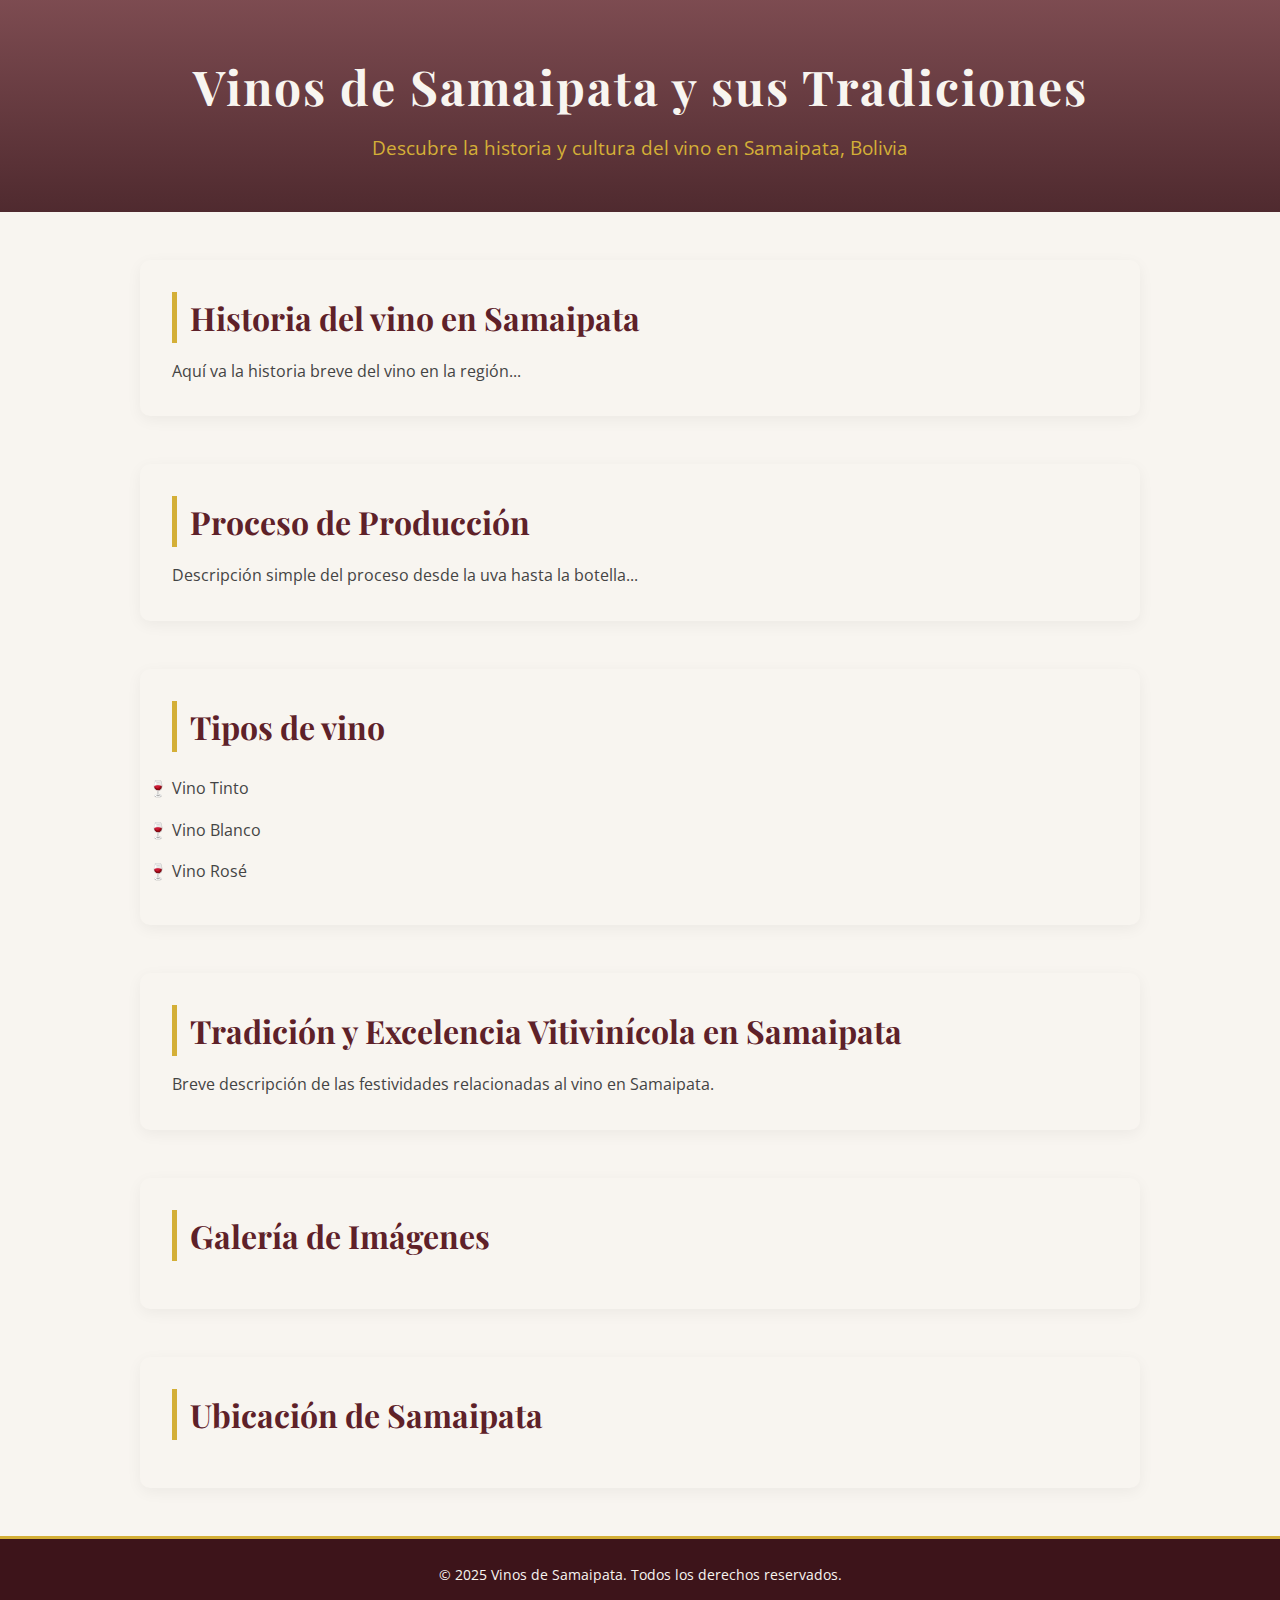
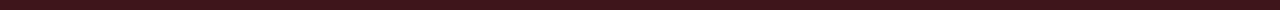
<file: Proyectos del colegio/index.html>
<!DOCTYPE html>
<html lang="es">
<head>
  <meta charset="UTF-8" />
  <meta name="viewport" content="width=device-width, initial-scale=1" />
  <title>Vinos de Samaipata y sus Tradiciones</title>
  <link rel="stylesheet" href="../vinos_samaipata/Css/style.css">
</head>
<body>

  <header>
    <h1>Vinos de Samaipata y sus Tradiciones</h1>
    <p>Descubre la historia y cultura del vino en Samaipata, Bolivia</p>
  </header>

  <section id="historia" onclick="window.location.href='../vinos_samaipata/html/historia.html';" >
    <h2>Historia del vino en Samaipata</h2>
    <p>Aquí va la historia breve del vino en la región...</p>
  </section>

  <section id="proceso" onclick="window.location.href='../vinos_samaipata/html/proceso.html';">
    <h2>Proceso de Producción</h2>
    <p>Descripción simple del proceso desde la uva hasta la botella...</p>
  </section>

  <section id="tipos" onclick="window.location.href='../vinos_samaipata/html/tipos_vino.html';">
    <h2>Tipos de vino</h2>
    <ul>
      <li>Vino Tinto</li>
      <li>Vino Blanco</li>
      <li>Vino Rosé</li>
    </ul>
  </section>

  <section id="tradiciones" onclick="window.location.href='../vinos_samaipata/html/tradiciones.html';">
    <h2>Tradición y Excelencia Vitivinícola en Samaipata</h2>
    <p>Breve descripción de las festividades relacionadas al vino en Samaipata.</p>
  </section>

  <section id="galeria" onclick="window.location.href='../vinos_samaipata/html/galeria.html';">
    <h2>Galería de Imágenes</h2>
    <div>
      <!-- Aquí pondremos imágenes -->
    </div>
  </section>

  <section id="mapa" onclick="window.location.href='../vinos_samaipata/html/mapa.html';">
    <h2>Ubicación de Samaipata</h2>
    <!-- Aquí un iframe o imagen con mapa -->
  </section>

  <footer>
    <p>&copy; 2025 Vinos de Samaipata. Todos los derechos reservados.</p>
</footer>

</body>
</html>
</file>
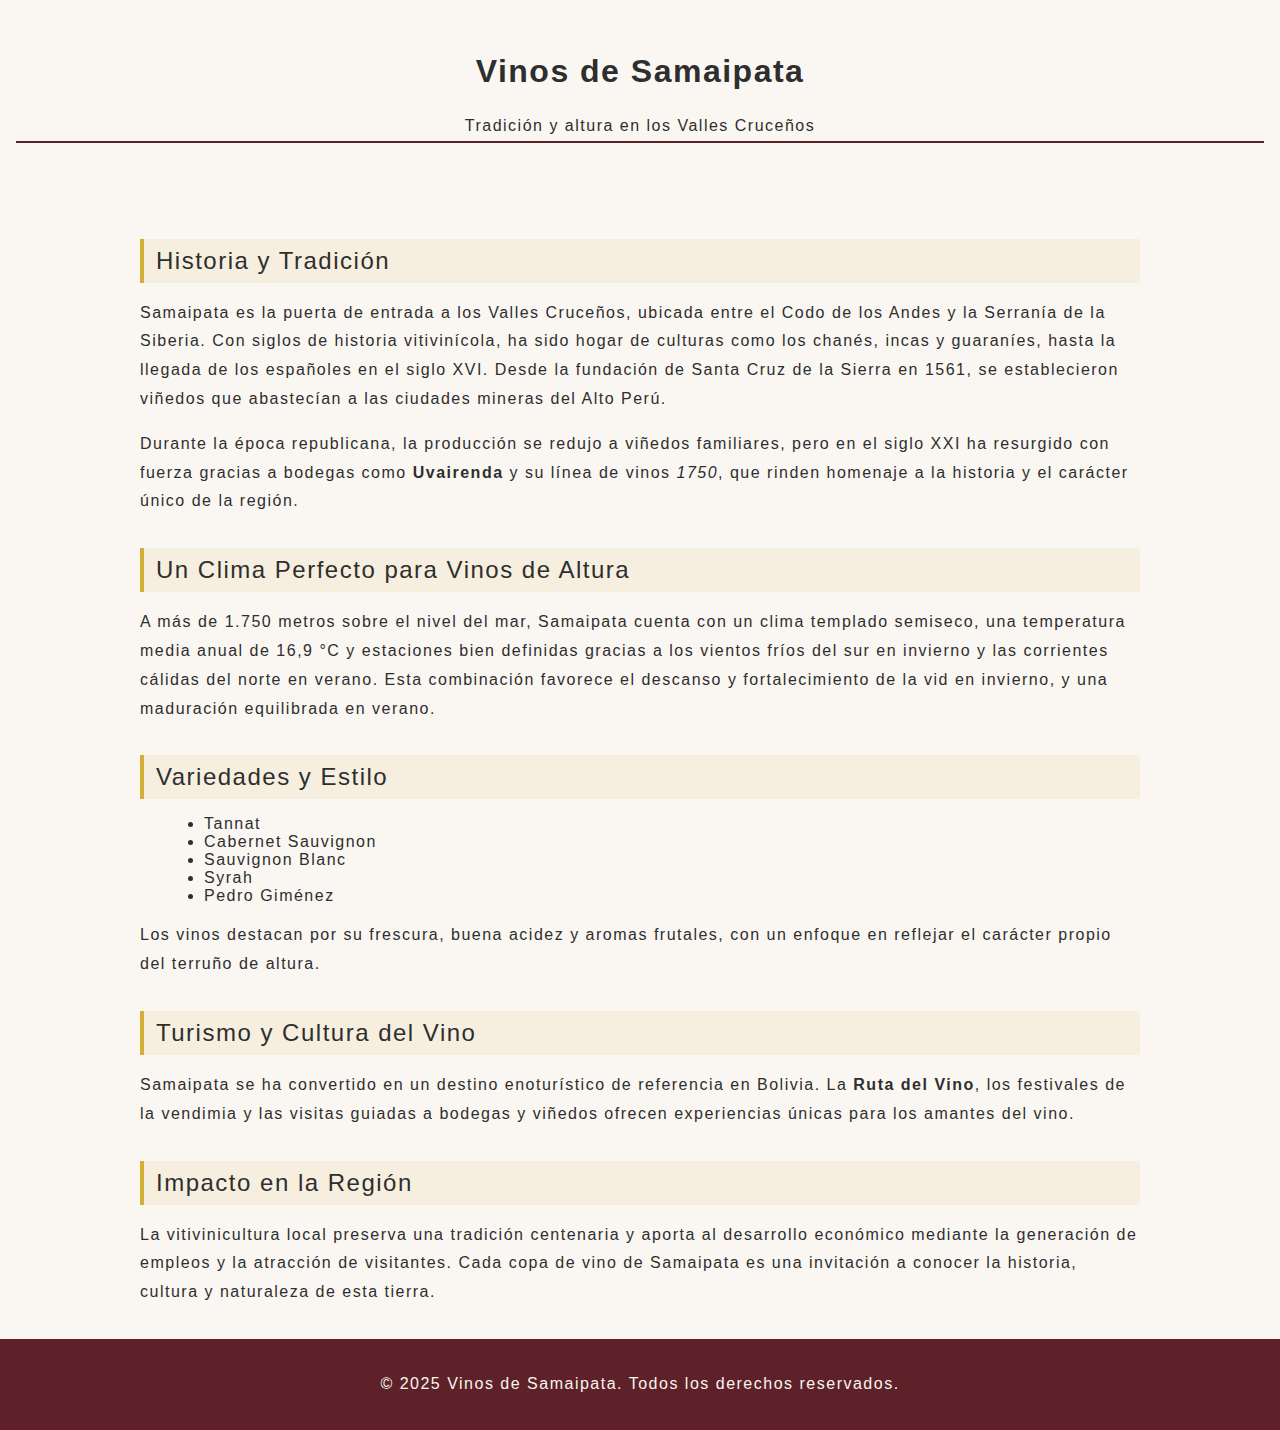
<file: Proyectos_del_colegio/vinos_samaipata/historia.html>
<!DOCTYPE html>
<html lang="en">
<head>
    <meta charset="UTF-8">
    <meta http-equiv="X-UA-Compatible" content="IE=edge">
    <meta name="viewport" content="width=device-width, initial-scale=1.0">
    <title>Historia</title>
    <link rel="stylesheet" href="historia.css">
</head>
<body>
    <header>
        <h1 id="lines_1">Vinos de Samaipata</h1>
        <p id="linea">Tradición y altura en los Valles Cruceños</p>
    </header>

    <main>

        <section id="introduccion">
            <h2>Historia y Tradición</h2>
            <p>
                Samaipata es la puerta de entrada a los Valles Cruceños, ubicada entre el Codo de los Andes y la Serranía de la Siberia.
                Con siglos de historia vitivinícola, ha sido hogar de culturas como los chanés, incas y guaraníes, hasta la llegada de los españoles en el siglo XVI.
                Desde la fundación de Santa Cruz de la Sierra en 1561, se establecieron viñedos que abastecían a las ciudades mineras del Alto Perú.
            </p>
            <p>
                Durante la época republicana, la producción se redujo a viñedos familiares, pero en el siglo XXI ha resurgido con fuerza gracias a bodegas como
                <strong>Uvairenda</strong> y su línea de vinos <em>1750</em>, que rinden homenaje a la historia y el carácter único de la región.
            </p>
        </section>

        <section id="clima">
            <h2>Un Clima Perfecto para Vinos de Altura</h2>
            <p>
                A más de 1.750 metros sobre el nivel del mar, Samaipata cuenta con un clima templado semiseco, una temperatura media anual de 16,9 °C
                y estaciones bien definidas gracias a los vientos fríos del sur en invierno y las corrientes cálidas del norte en verano.
                Esta combinación favorece el descanso y fortalecimiento de la vid en invierno, y una maduración equilibrada en verano.
            </p>
        </section>

        <section id="variedades">
            <h2>Variedades y Estilo</h2>
            <ul>
                <li>Tannat</li>
                <li>Cabernet Sauvignon</li>
                <li>Sauvignon Blanc</li>
                <li>Syrah</li>
                <li>Pedro Giménez</li>
            </ul>
            <p>
                Los vinos destacan por su frescura, buena acidez y aromas frutales, con un enfoque en reflejar el carácter propio del terruño de altura.
            </p>
        </section>

        <section id="turismo">
            <h2>Turismo y Cultura del Vino</h2>
            <p>
                Samaipata se ha convertido en un destino enoturístico de referencia en Bolivia.
                La <strong>Ruta del Vino</strong>, los festivales de la vendimia y las visitas guiadas a bodegas y viñedos ofrecen experiencias únicas para los amantes del vino.
            </p>
        </section>

        <section id="impacto">
            <h2>Impacto en la Región</h2>
            <p>
                La vitivinicultura local preserva una tradición centenaria y aporta al desarrollo económico mediante la generación de empleos y la atracción de visitantes.
                Cada copa de vino de Samaipata es una invitación a conocer la historia, cultura y naturaleza de esta tierra.
            </p>
        </section>

    </main>

    <footer>
        <p>&copy; 2025 Vinos de Samaipata. Todos los derechos reservados.</p>
    </footer>
</body>
</html>
</file>
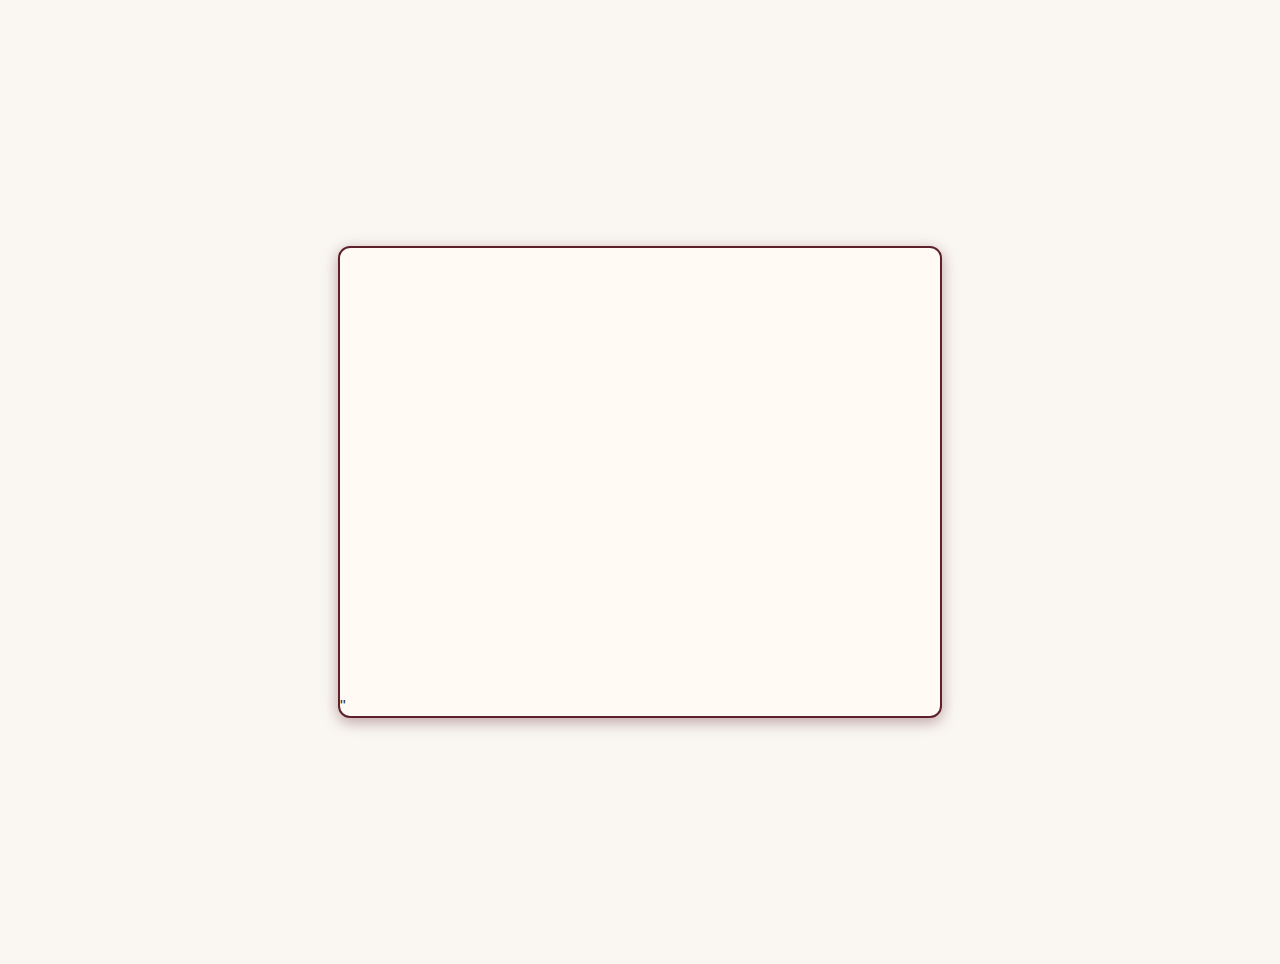
<file: Proyectos_del_colegio/vinos_samaipata/mapa.html>
<!DOCTYPE html>
<html lang="en">
<head>
    <meta charset="UTF-8">
    <meta http-equiv="X-UA-Compatible" content="IE=edge">
    <meta name="viewport" content="width=device-width, initial-scale=1.0">
    <title>Mapa</title>
    <link rel="stylesheet" href="mapa.css">
</head>
<body>
    <div class="mapa-container" style="width:100%; max-width:600px; margin:auto;">
      <iframe src="https://www.google.com/maps/embed?pb=!1m18!1m12!1m3!1d3331.4814662309!2d-63.8841248!3d-18.1875964!2m3!1f0!2f0!3f0!3m2!1i1024!2i768!4f13.1!3m3!1m2!1s0x93f0437465b9066b%3A0xe5a6802c7db22d95!2sVinos%201750%20-%20Uvairenda%20Bodega%20y%20Vi%C3%B1edos!5e1!3m2!1ses!2sbo!4v1754883784623!5m2!1ses!2sbo" width="600" height="450" style="border:0;" allowfullscreen="" loading="lazy" referrerpolicy="no-referrer-when-downgrade"></iframe>"
         </div>
</body>
</html>
</file>
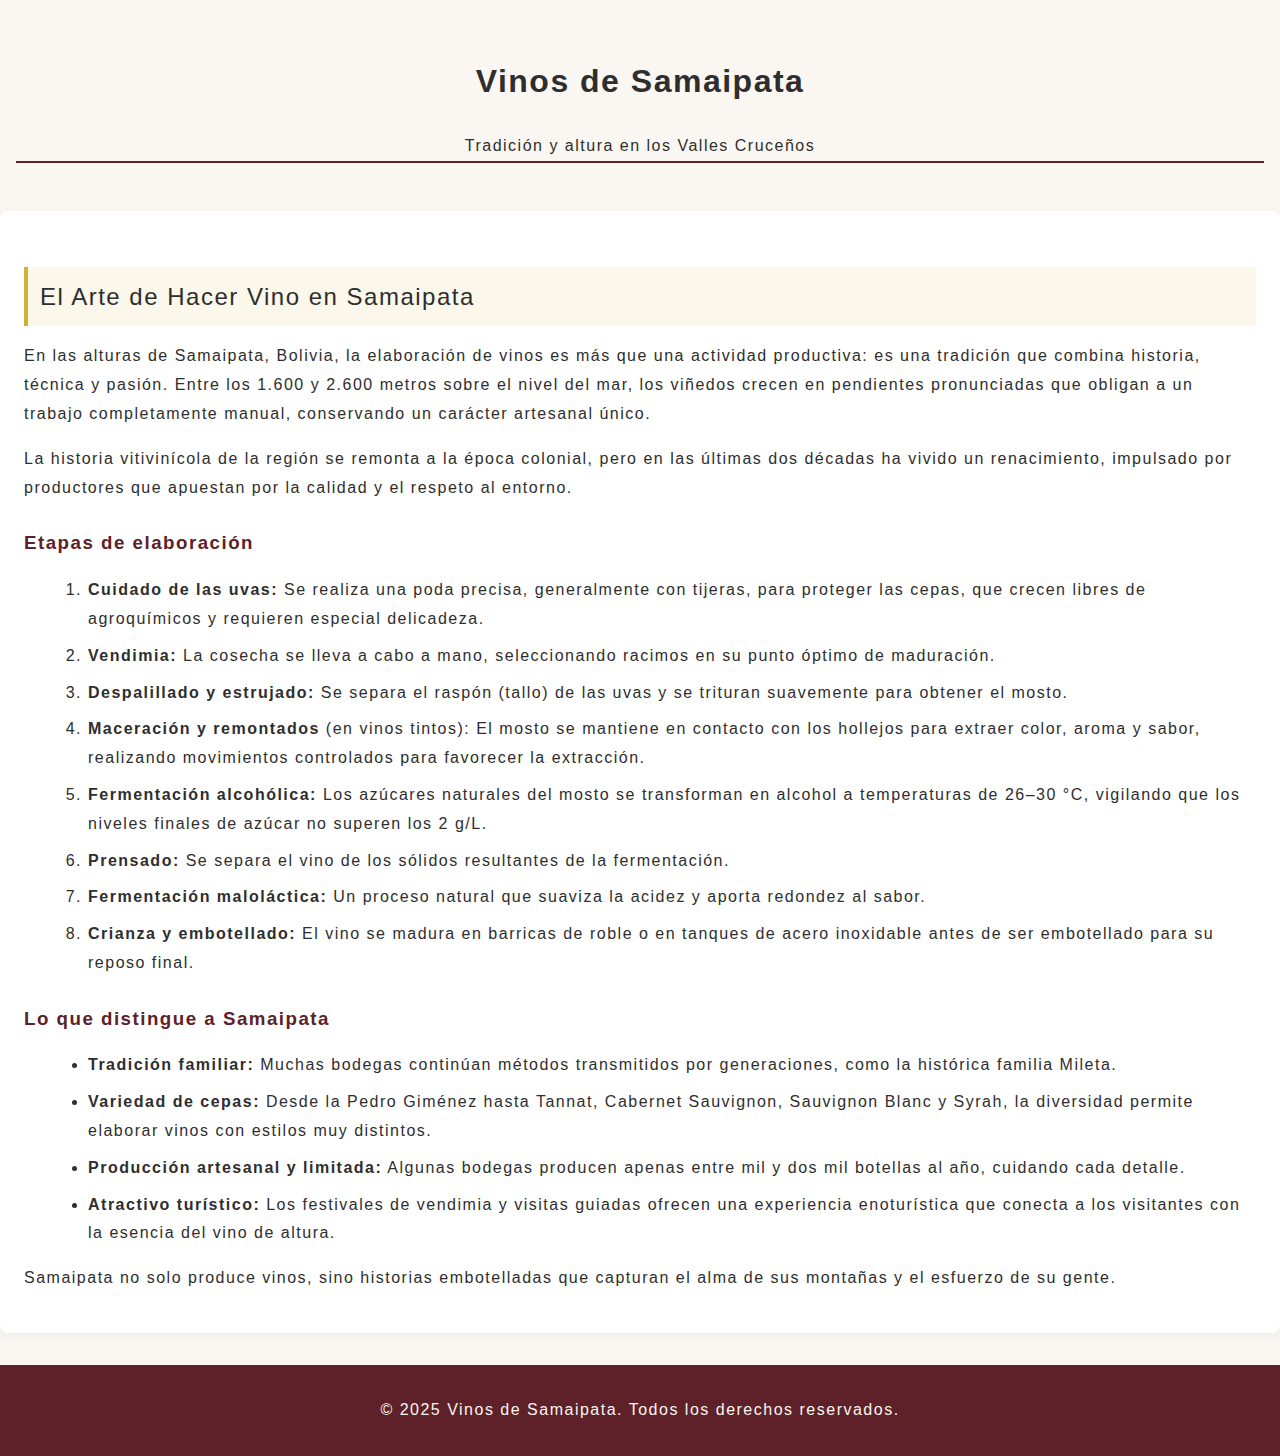
<file: Proyectos_del_colegio/vinos_samaipata/proceso.html>
<!DOCTYPE html>
<html lang="en">
<head>
    <meta charset="UTF-8">
    <meta http-equiv="X-UA-Compatible" content="IE=edge">
    <meta name="viewport" content="width=device-width, initial-scale=1.0">
    <title>Proceso</title>
    <link rel="stylesheet" href="proceso.css">
</head>
<body>
    <header>
        <h1 id="lines_1">Vinos de Samaipata</h1>
        <p id="linea">Tradición y altura en los Valles Cruceños</p>
    </header>

    
    <section id="proceso-vino">
        <h2>El Arte de Hacer Vino en Samaipata</h2>
        <p>
            En las alturas de Samaipata, Bolivia, la elaboración de vinos es más que una actividad productiva: es una tradición que combina historia, técnica y pasión. 
            Entre los 1.600 y 2.600 metros sobre el nivel del mar, los viñedos crecen en pendientes pronunciadas que obligan a un trabajo completamente manual, conservando un carácter artesanal único.
        </p>
        <p>
            La historia vitivinícola de la región se remonta a la época colonial, pero en las últimas dos décadas ha vivido un renacimiento, impulsado por productores que apuestan por la calidad y el respeto al entorno.
        </p>
    
        <h3>Etapas de elaboración</h3>
        <ol>
            <li><strong>Cuidado de las uvas:</strong> Se realiza una poda precisa, generalmente con tijeras, para proteger las cepas, que crecen libres de agroquímicos y requieren especial delicadeza.</li>
            <li><strong>Vendimia:</strong> La cosecha se lleva a cabo a mano, seleccionando racimos en su punto óptimo de maduración.</li>
            <li><strong>Despalillado y estrujado:</strong> Se separa el raspón (tallo) de las uvas y se trituran suavemente para obtener el mosto.</li>
            <li><strong>Maceración y remontados</strong> (en vinos tintos): El mosto se mantiene en contacto con los hollejos para extraer color, aroma y sabor, realizando movimientos controlados para favorecer la extracción.</li>
            <li><strong>Fermentación alcohólica:</strong> Los azúcares naturales del mosto se transforman en alcohol a temperaturas de 26–30 °C, vigilando que los niveles finales de azúcar no superen los 2 g/L.</li>
            <li><strong>Prensado:</strong> Se separa el vino de los sólidos resultantes de la fermentación.</li>
            <li><strong>Fermentación maloláctica:</strong> Un proceso natural que suaviza la acidez y aporta redondez al sabor.</li>
            <li><strong>Crianza y embotellado:</strong> El vino se madura en barricas de roble o en tanques de acero inoxidable antes de ser embotellado para su reposo final.</li>
        </ol>
    
        <h3>Lo que distingue a Samaipata</h3>
        <ul>
            <li><strong>Tradición familiar:</strong> Muchas bodegas continúan métodos transmitidos por generaciones, como la histórica familia Mileta.</li>
            <li><strong>Variedad de cepas:</strong> Desde la Pedro Giménez hasta Tannat, Cabernet Sauvignon, Sauvignon Blanc y Syrah, la diversidad permite elaborar vinos con estilos muy distintos.</li>
            <li><strong>Producción artesanal y limitada:</strong> Algunas bodegas producen apenas entre mil y dos mil botellas al año, cuidando cada detalle.</li>
            <li><strong>Atractivo turístico:</strong> Los festivales de vendimia y visitas guiadas ofrecen una experiencia enoturística que conecta a los visitantes con la esencia del vino de altura.</li>
        </ul>
    
        <p>
            Samaipata no solo produce vinos, sino historias embotelladas que capturan el alma de sus montañas y el esfuerzo de su gente.
        </p>
    </section>
    <footer>
        <p>&copy; 2025 Vinos de Samaipata. Todos los derechos reservados.</p>
    </footer>

</body>
</html>
</file>
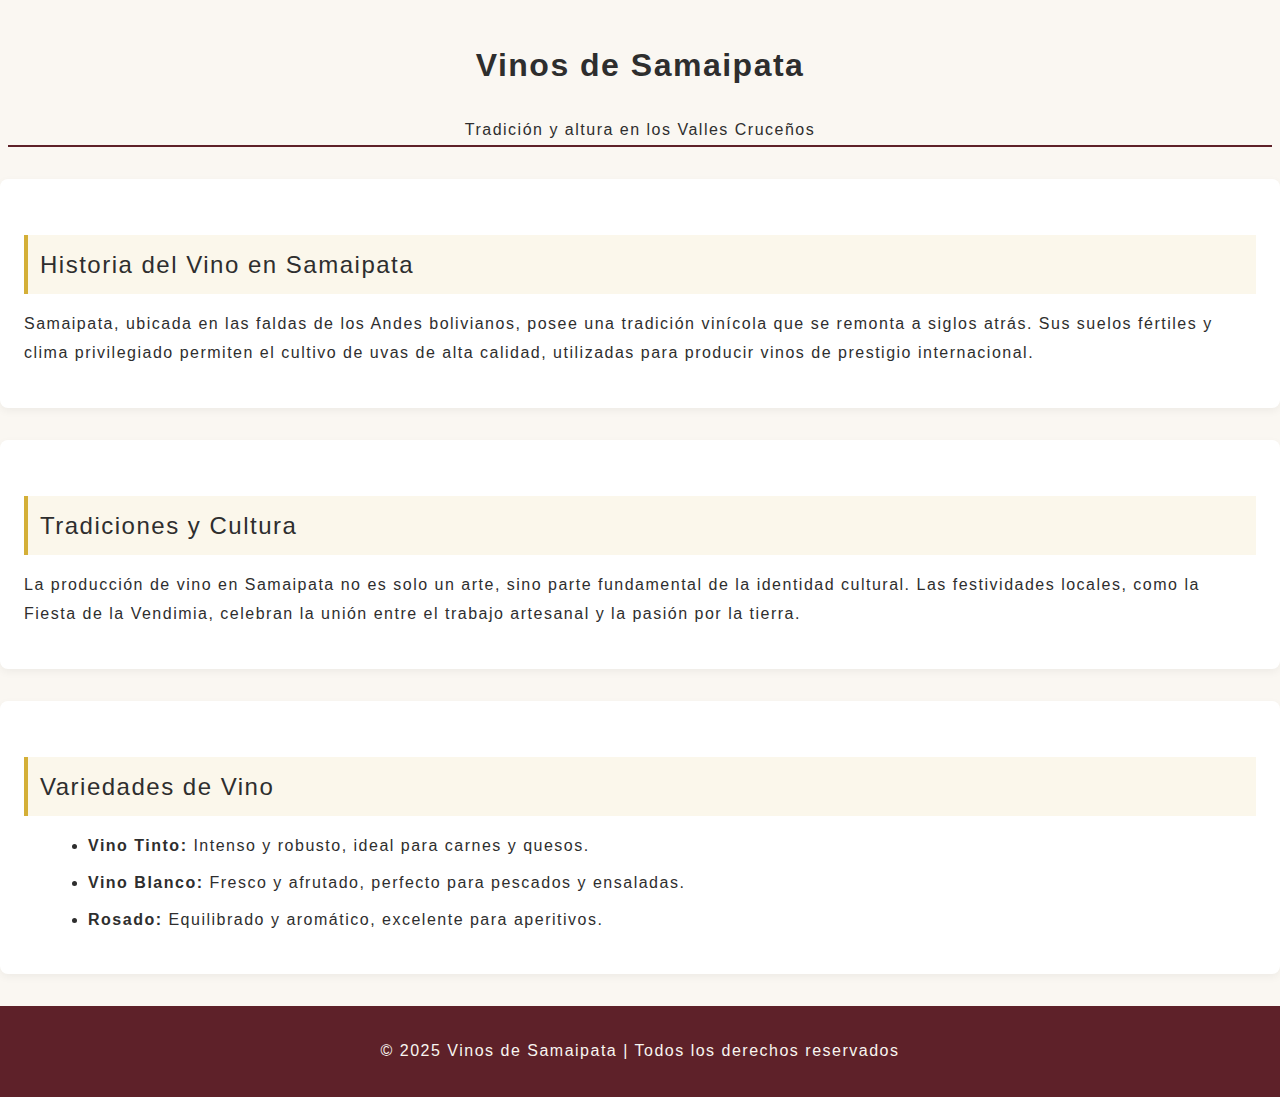
<file: Proyectos_del_colegio/vinos_samaipata/tipos_vino.html>
<!DOCTYPE html>
<html lang="es">
<head>
  <meta charset="UTF-8">
  <meta name="viewport" content="width=device-width, initial-scale=1.0">
  <title>Vinos de Samaipata y sus Tradiciones</title>
  <link rel="stylesheet" href="tipos_vino.css">
</head>
<body>
    <header>
        <h1 id="lines_1">Vinos de Samaipata</h1>
        <p id="linea">Tradición y altura en los Valles Cruceños</p>
    </header>

  <main>
    <!-- Sección Historia -->
    <section class="section historia">
      <div class="container">
        <h2>Historia del Vino en Samaipata</h2>
        <p>
          Samaipata, ubicada en las faldas de los Andes bolivianos, posee una tradición vinícola que se remonta a siglos atrás. 
          Sus suelos fértiles y clima privilegiado permiten el cultivo de uvas de alta calidad, utilizadas para producir vinos de prestigio internacional.
        </p>
      </div>
    </section>

    <!-- Sección Tradiciones -->
    <section class="section tradiciones">
      <div class="container">
        <h2>Tradiciones y Cultura</h2>
        <p>
          La producción de vino en Samaipata no es solo un arte, sino parte fundamental de la identidad cultural. 
          Las festividades locales, como la Fiesta de la Vendimia, celebran la unión entre el trabajo artesanal y la pasión por la tierra.
        </p>
      </div>
    </section>

    <!-- Sección Tipos de Vinos -->
    <section class="section tipos-vino">
      <div class="container">
        <h2>Variedades de Vino</h2>
        <ul>
          <li><strong>Vino Tinto:</strong> Intenso y robusto, ideal para carnes y quesos.</li>
          <li><strong>Vino Blanco:</strong> Fresco y afrutado, perfecto para pescados y ensaladas.</li>
          <li><strong>Rosado:</strong> Equilibrado y aromático, excelente para aperitivos.</li>
        </ul>
      </div>
    </section>
  </main>

  <footer class="footer">
    <p>© 2025 Vinos de Samaipata | Todos los derechos reservados</p>
  </footer>
</body>
</html>
</file>
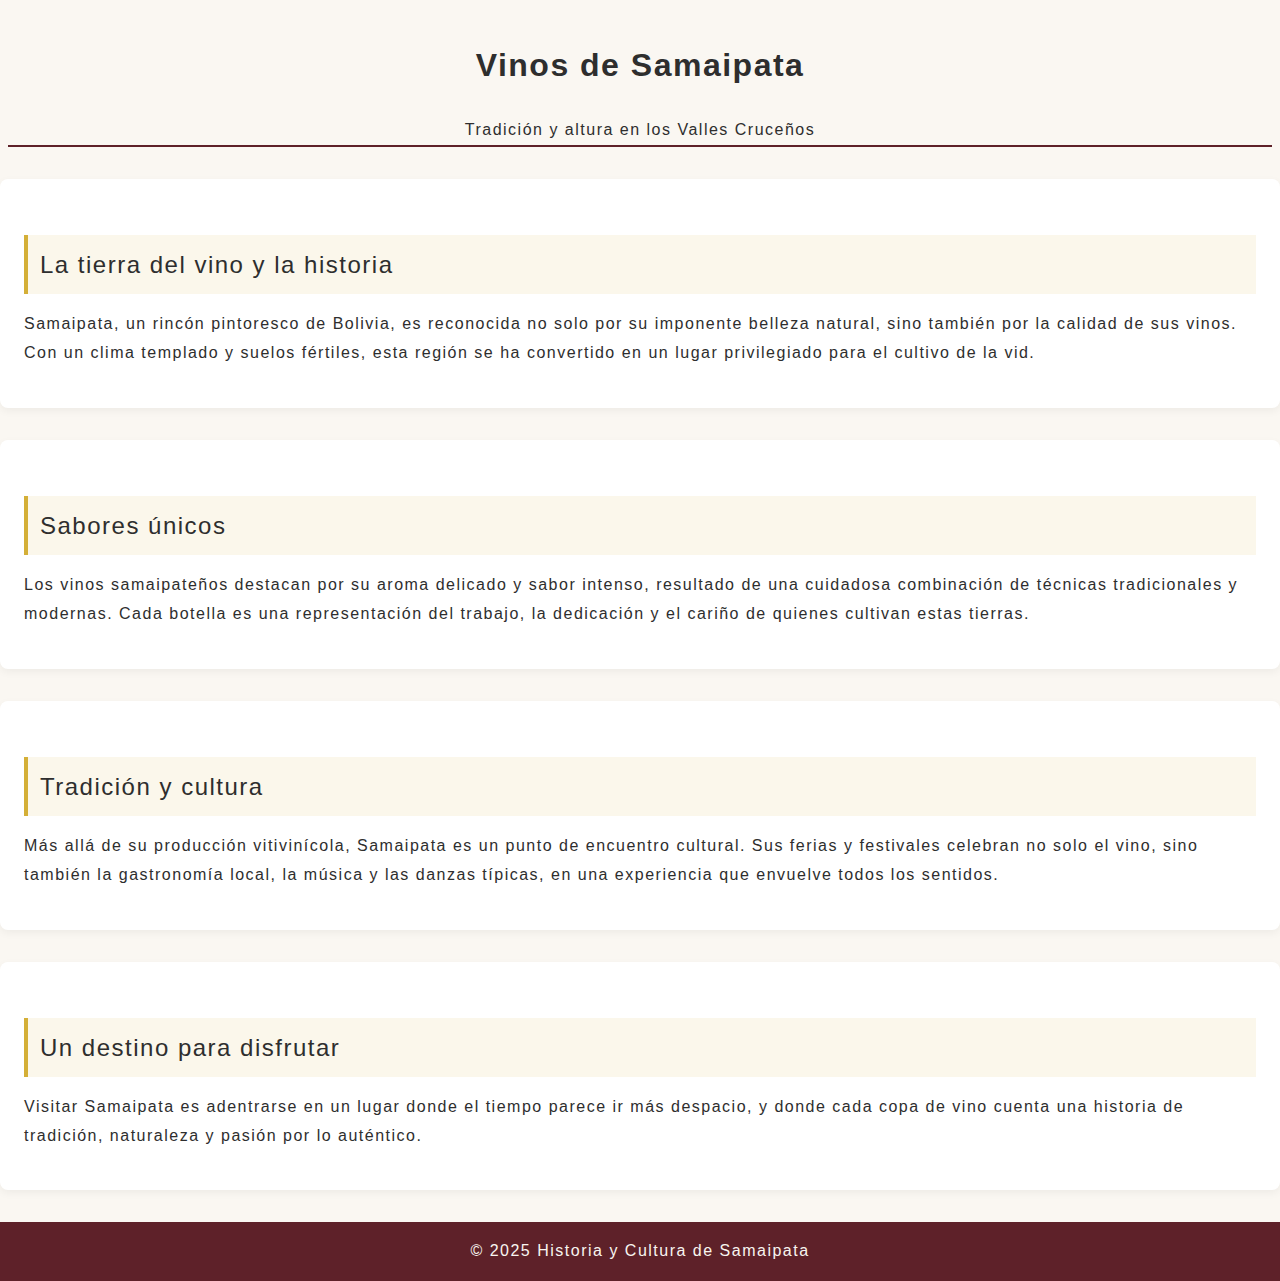
<file: Proyectos_del_colegio/vinos_samaipata/tradiciones.html>
<!DOCTYPE html>
<html lang="es">
<head>
    <meta charset="UTF-8">
    <meta name="viewport" content="width=device-width, initial-scale=1.0">
    <title>Vinos de Samaipata y Sus Tradiciones</title>
    <link rel="stylesheet" href="tradiciones.css">
</head>
<body>

    <header>
        <h1 id="lines_1">Vinos de Samaipata</h1>
        <p id="linea">Tradición y altura en los Valles Cruceños</p>
    </header>

    
    <main>
        <section>
            <h2>La tierra del vino y la historia</h2>
            <p>
                Samaipata, un rincón pintoresco de Bolivia, es reconocida no solo por su imponente belleza natural, sino también por la calidad de sus vinos. Con un clima templado y suelos fértiles, esta región se ha convertido en un lugar privilegiado para el cultivo de la vid.
            </p>
        </section>

        <section>
            <h2>Sabores únicos</h2>
            <p>
                Los vinos samaipateños destacan por su aroma delicado y sabor intenso, resultado de una cuidadosa combinación de técnicas tradicionales y modernas. Cada botella es una representación del trabajo, la dedicación y el cariño de quienes cultivan estas tierras.
            </p>
        </section>

        <section>
            <h2>Tradición y cultura</h2>
            <p>
                Más allá de su producción vitivinícola, Samaipata es un punto de encuentro cultural. Sus ferias y festivales celebran no solo el vino, sino también la gastronomía local, la música y las danzas típicas, en una experiencia que envuelve todos los sentidos.
            </p>
        </section>

        <section>
            <h2>Un destino para disfrutar</h2>
            <p>
                Visitar Samaipata es adentrarse en un lugar donde el tiempo parece ir más despacio, y donde cada copa de vino cuenta una historia de tradición, naturaleza y pasión por lo auténtico.
            </p>
        </section>
    </main>

    <footer>
        &copy; 2025 Historia y Cultura de Samaipata
    </footer>

</body>
</html>
</file>
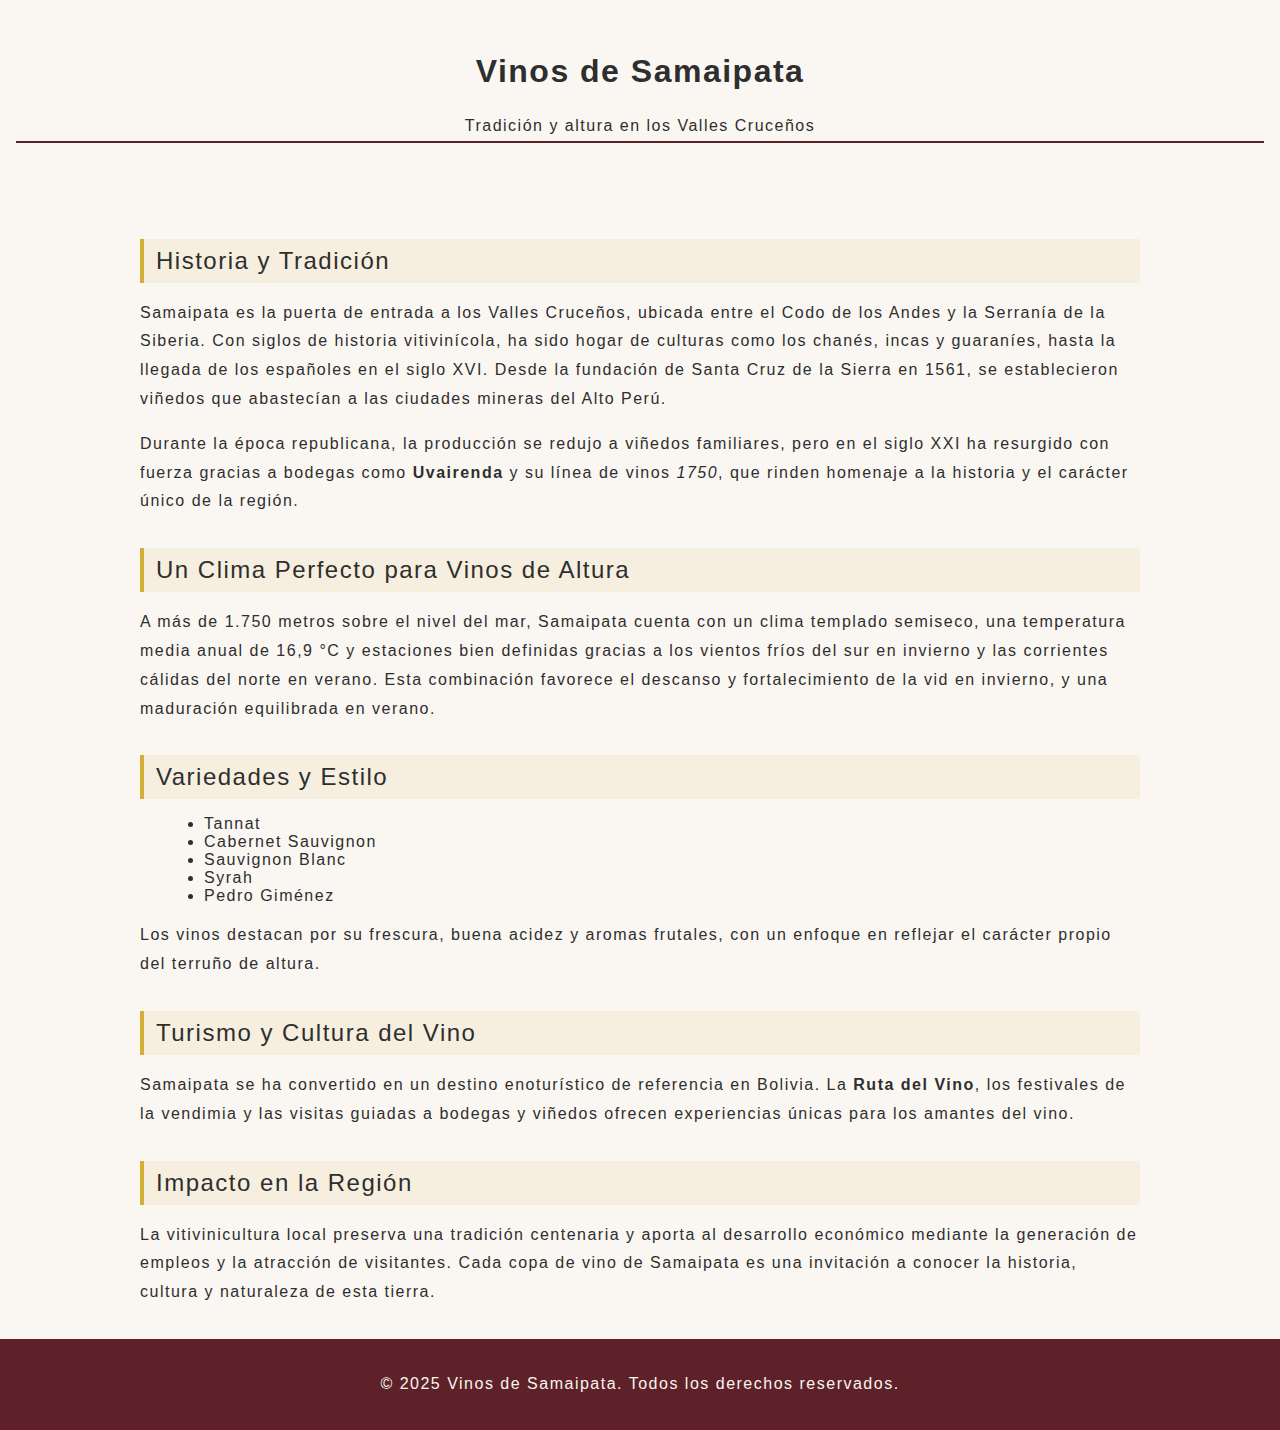
<file: vinos_samaipata/Html/historia.html>
<!DOCTYPE html>
<html lang="en">
<head>
    <meta charset="UTF-8">
    <meta http-equiv="X-UA-Compatible" content="IE=edge">
    <meta name="viewport" content="width=device-width, initial-scale=1.0">
    <title>Historia</title>
    <link rel="stylesheet" href="../Css/historia.css">
</head>
<body>
    <header>
        <h1 id="lines_1">Vinos de Samaipata</h1>
        <p id="linea">Tradición y altura en los Valles Cruceños</p>
    </header>

    <main>

        <section id="introduccion">
            <h2>Historia y Tradición</h2>
            <p>
                Samaipata es la puerta de entrada a los Valles Cruceños, ubicada entre el Codo de los Andes y la Serranía de la Siberia.
                Con siglos de historia vitivinícola, ha sido hogar de culturas como los chanés, incas y guaraníes, hasta la llegada de los españoles en el siglo XVI.
                Desde la fundación de Santa Cruz de la Sierra en 1561, se establecieron viñedos que abastecían a las ciudades mineras del Alto Perú.
            </p>
            <p>
                Durante la época republicana, la producción se redujo a viñedos familiares, pero en el siglo XXI ha resurgido con fuerza gracias a bodegas como
                <strong>Uvairenda</strong> y su línea de vinos <em>1750</em>, que rinden homenaje a la historia y el carácter único de la región.
            </p>
        </section>

        <section id="clima">
            <h2>Un Clima Perfecto para Vinos de Altura</h2>
            <p>
                A más de 1.750 metros sobre el nivel del mar, Samaipata cuenta con un clima templado semiseco, una temperatura media anual de 16,9 °C
                y estaciones bien definidas gracias a los vientos fríos del sur en invierno y las corrientes cálidas del norte en verano.
                Esta combinación favorece el descanso y fortalecimiento de la vid en invierno, y una maduración equilibrada en verano.
            </p>
        </section>

        <section id="variedades">
            <h2>Variedades y Estilo</h2>
            <ul>
                <li>Tannat</li>
                <li>Cabernet Sauvignon</li>
                <li>Sauvignon Blanc</li>
                <li>Syrah</li>
                <li>Pedro Giménez</li>
            </ul>
            <p>
                Los vinos destacan por su frescura, buena acidez y aromas frutales, con un enfoque en reflejar el carácter propio del terruño de altura.
            </p>
        </section>

        <section id="turismo">
            <h2>Turismo y Cultura del Vino</h2>
            <p>
                Samaipata se ha convertido en un destino enoturístico de referencia en Bolivia.
                La <strong>Ruta del Vino</strong>, los festivales de la vendimia y las visitas guiadas a bodegas y viñedos ofrecen experiencias únicas para los amantes del vino.
            </p>
        </section>

        <section id="impacto">
            <h2>Impacto en la Región</h2>
            <p>
                La vitivinicultura local preserva una tradición centenaria y aporta al desarrollo económico mediante la generación de empleos y la atracción de visitantes.
                Cada copa de vino de Samaipata es una invitación a conocer la historia, cultura y naturaleza de esta tierra.
            </p>
        </section>

    </main>

    <footer>
        <p>&copy; 2025 Vinos de Samaipata. Todos los derechos reservados.</p>
    </footer>
</body>
</html>
</file>
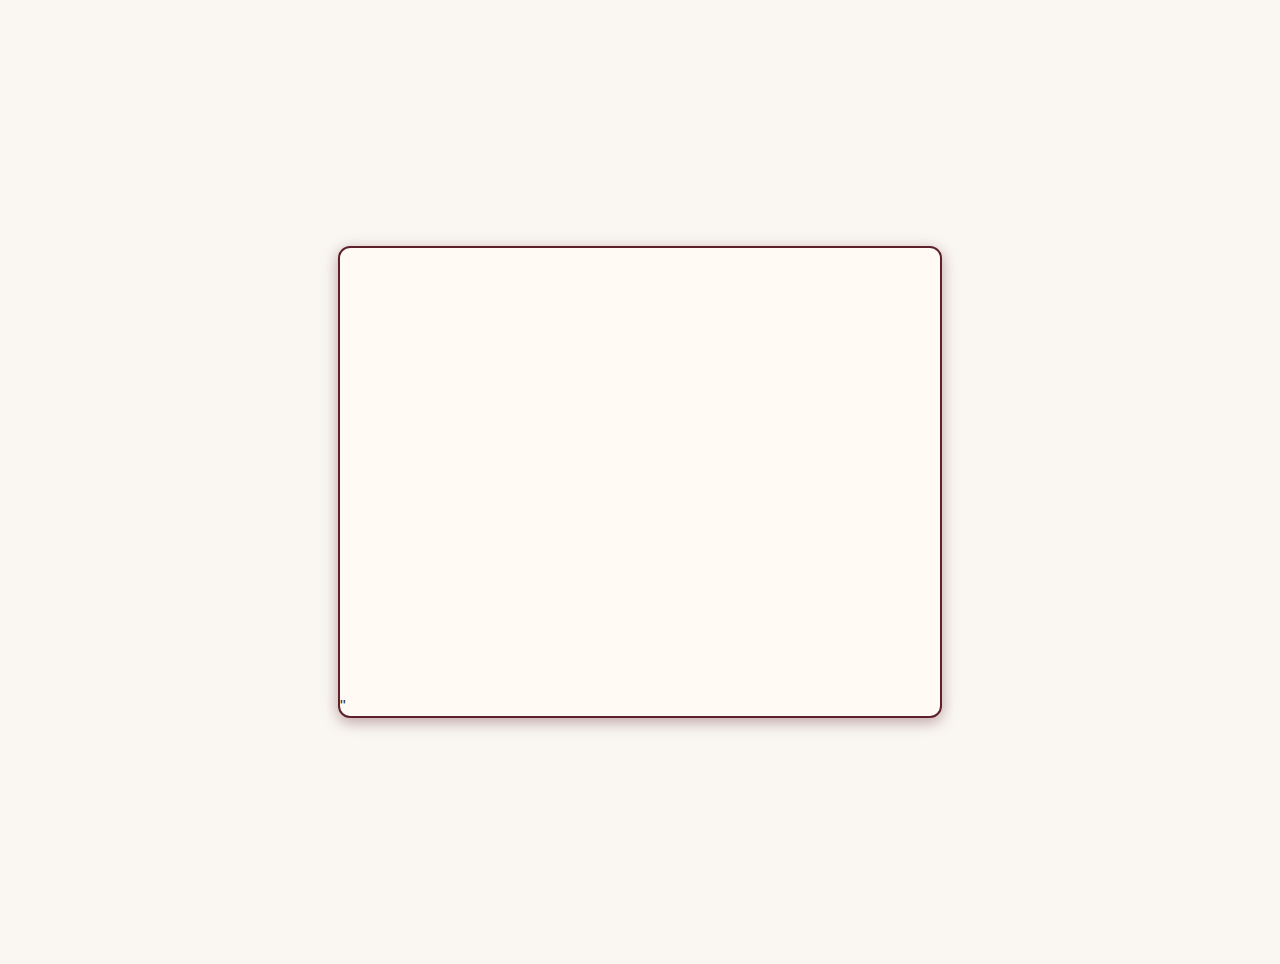
<file: vinos_samaipata/Html/mapa.html>
<!DOCTYPE html>
<html lang="en">
<head>
    <meta charset="UTF-8">
    <meta http-equiv="X-UA-Compatible" content="IE=edge">
    <meta name="viewport" content="width=device-width, initial-scale=1.0">
    <title>Mapa</title>
    <link rel="stylesheet" href="../Css/mapa.css">
</head>
<body>
    <div class="mapa-container" style="width:100%; max-width:600px; margin:auto;">
      <iframe src="https://www.google.com/maps/embed?pb=!1m18!1m12!1m3!1d3331.4814662309!2d-63.8841248!3d-18.1875964!2m3!1f0!2f0!3f0!3m2!1i1024!2i768!4f13.1!3m3!1m2!1s0x93f0437465b9066b%3A0xe5a6802c7db22d95!2sVinos%201750%20-%20Uvairenda%20Bodega%20y%20Vi%C3%B1edos!5e1!3m2!1ses!2sbo!4v1754883784623!5m2!1ses!2sbo" width="600" height="450" style="border:0;" allowfullscreen="" loading="lazy" referrerpolicy="no-referrer-when-downgrade"></iframe>"
         </div>
</body>
</html>
</file>
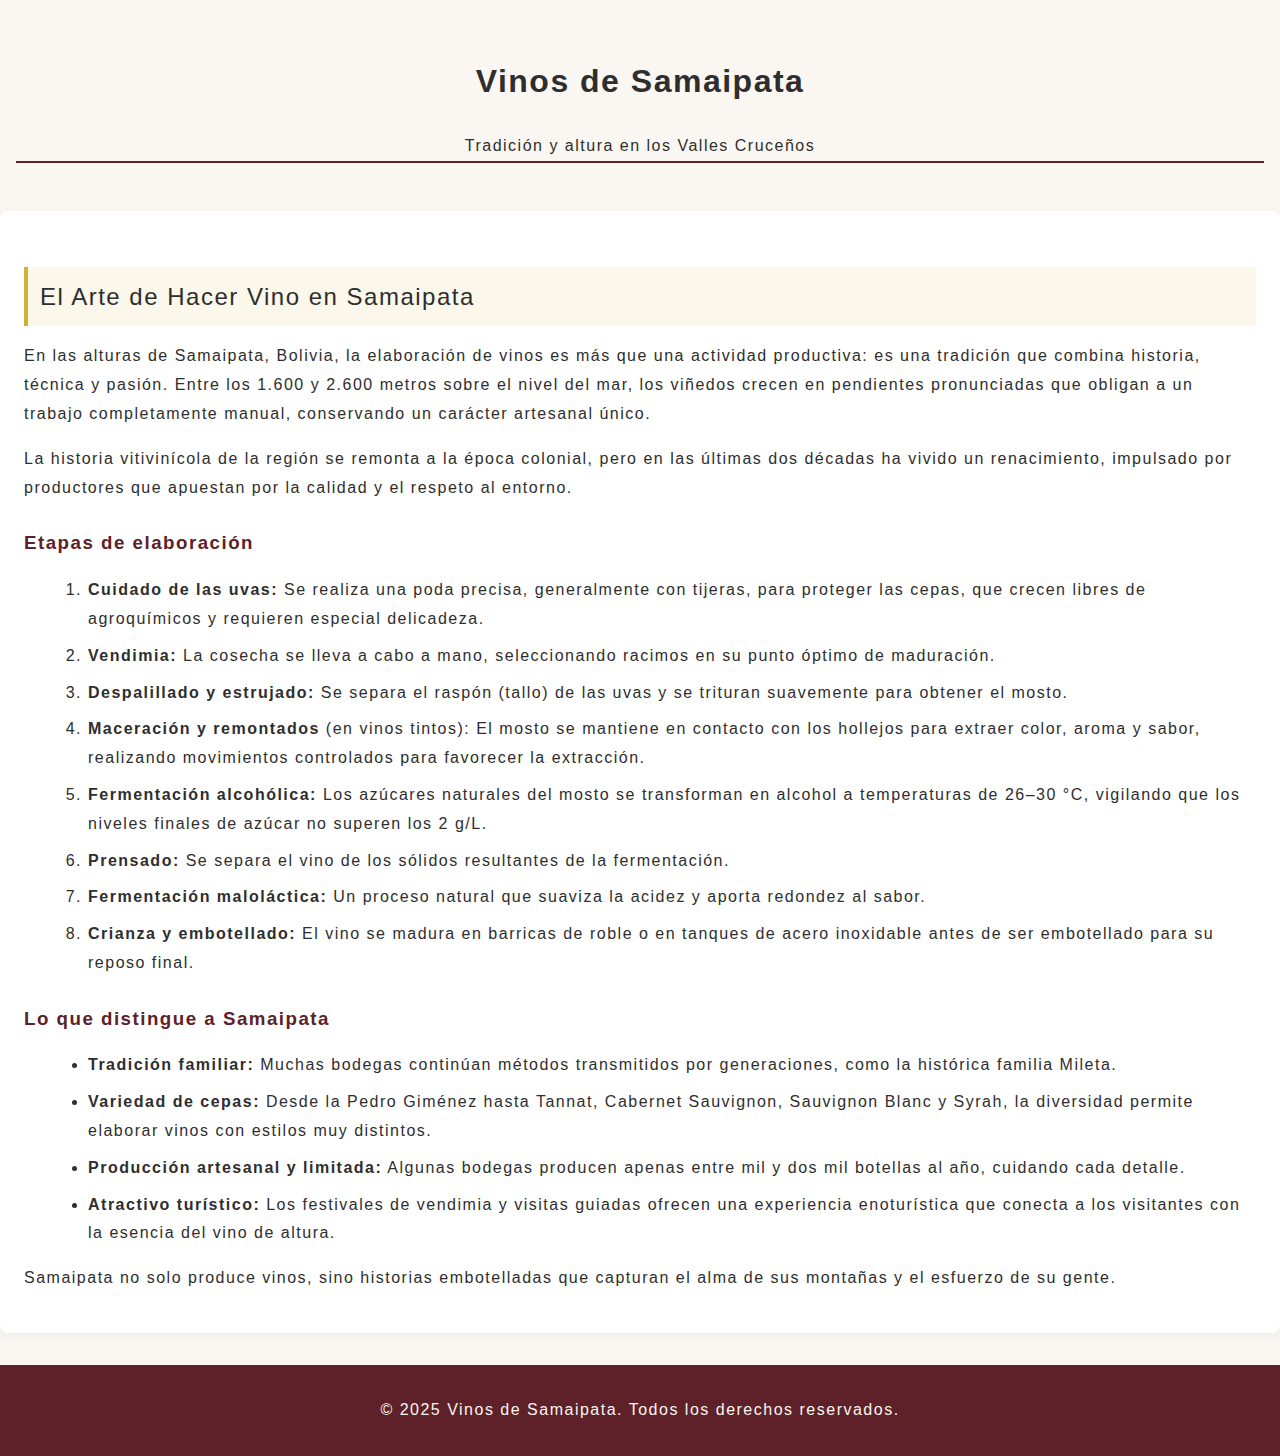
<file: vinos_samaipata/Html/proceso.html>
<!DOCTYPE html>
<html lang="en">
<head>
    <meta charset="UTF-8">
    <meta http-equiv="X-UA-Compatible" content="IE=edge">
    <meta name="viewport" content="width=device-width, initial-scale=1.0">
    <title>Proceso</title>
    <link rel="stylesheet" href="../Css/proceso.css">
</head>
<body>
    <header>
        <h1 id="lines_1">Vinos de Samaipata</h1>
        <p id="linea">Tradición y altura en los Valles Cruceños</p>
    </header>

    
    <section id="proceso-vino">
        <h2>El Arte de Hacer Vino en Samaipata</h2>
        <p>
            En las alturas de Samaipata, Bolivia, la elaboración de vinos es más que una actividad productiva: es una tradición que combina historia, técnica y pasión. 
            Entre los 1.600 y 2.600 metros sobre el nivel del mar, los viñedos crecen en pendientes pronunciadas que obligan a un trabajo completamente manual, conservando un carácter artesanal único.
        </p>
        <p>
            La historia vitivinícola de la región se remonta a la época colonial, pero en las últimas dos décadas ha vivido un renacimiento, impulsado por productores que apuestan por la calidad y el respeto al entorno.
        </p>
    
        <h3>Etapas de elaboración</h3>
        <ol>
            <li><strong>Cuidado de las uvas:</strong> Se realiza una poda precisa, generalmente con tijeras, para proteger las cepas, que crecen libres de agroquímicos y requieren especial delicadeza.</li>
            <li><strong>Vendimia:</strong> La cosecha se lleva a cabo a mano, seleccionando racimos en su punto óptimo de maduración.</li>
            <li><strong>Despalillado y estrujado:</strong> Se separa el raspón (tallo) de las uvas y se trituran suavemente para obtener el mosto.</li>
            <li><strong>Maceración y remontados</strong> (en vinos tintos): El mosto se mantiene en contacto con los hollejos para extraer color, aroma y sabor, realizando movimientos controlados para favorecer la extracción.</li>
            <li><strong>Fermentación alcohólica:</strong> Los azúcares naturales del mosto se transforman en alcohol a temperaturas de 26–30 °C, vigilando que los niveles finales de azúcar no superen los 2 g/L.</li>
            <li><strong>Prensado:</strong> Se separa el vino de los sólidos resultantes de la fermentación.</li>
            <li><strong>Fermentación maloláctica:</strong> Un proceso natural que suaviza la acidez y aporta redondez al sabor.</li>
            <li><strong>Crianza y embotellado:</strong> El vino se madura en barricas de roble o en tanques de acero inoxidable antes de ser embotellado para su reposo final.</li>
        </ol>
    
        <h3>Lo que distingue a Samaipata</h3>
        <ul>
            <li><strong>Tradición familiar:</strong> Muchas bodegas continúan métodos transmitidos por generaciones, como la histórica familia Mileta.</li>
            <li><strong>Variedad de cepas:</strong> Desde la Pedro Giménez hasta Tannat, Cabernet Sauvignon, Sauvignon Blanc y Syrah, la diversidad permite elaborar vinos con estilos muy distintos.</li>
            <li><strong>Producción artesanal y limitada:</strong> Algunas bodegas producen apenas entre mil y dos mil botellas al año, cuidando cada detalle.</li>
            <li><strong>Atractivo turístico:</strong> Los festivales de vendimia y visitas guiadas ofrecen una experiencia enoturística que conecta a los visitantes con la esencia del vino de altura.</li>
        </ul>
    
        <p>
            Samaipata no solo produce vinos, sino historias embotelladas que capturan el alma de sus montañas y el esfuerzo de su gente.
        </p>
    </section>
    <footer>
        <p>&copy; 2025 Vinos de Samaipata. Todos los derechos reservados.</p>
    </footer>

</body>
</html>
</file>
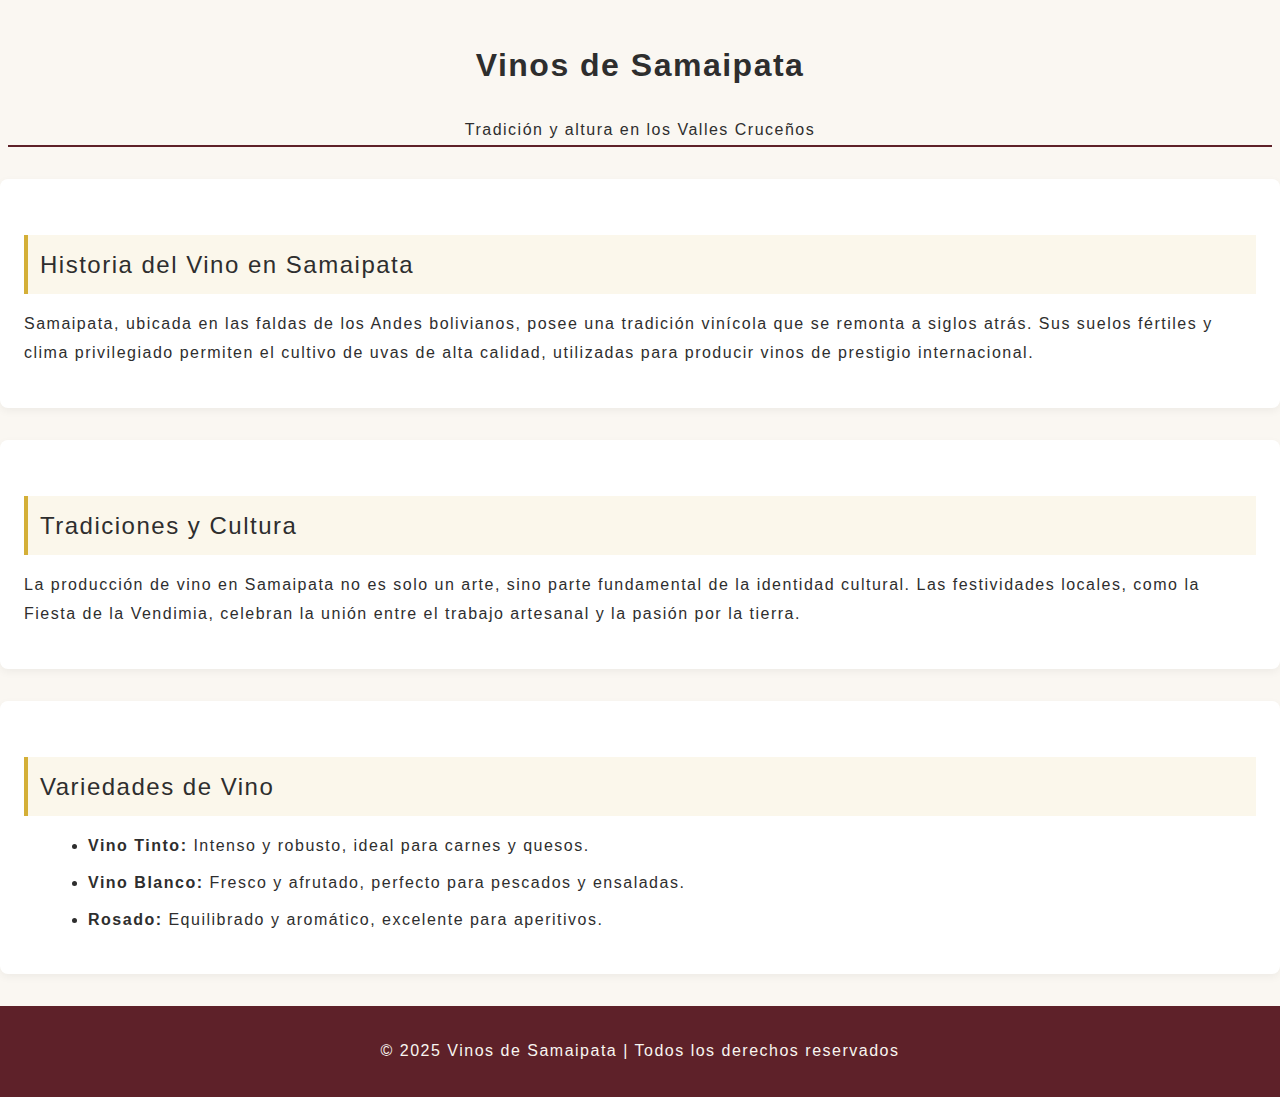
<file: vinos_samaipata/Html/tipos_vino.html>
<!DOCTYPE html>
<html lang="es">
<head>
  <meta charset="UTF-8">
  <meta name="viewport" content="width=device-width, initial-scale=1.0">
  <title>Vinos de Samaipata y sus Tradiciones</title>
  <link rel="stylesheet" href="../Css/tipos_vino.css">
</head>
<body>
    <header>
        <h1 id="lines_1">Vinos de Samaipata</h1>
        <p id="linea">Tradición y altura en los Valles Cruceños</p>
    </header>

  <main>
    <!-- Sección Historia -->
    <section class="section historia">
      <div class="container">
        <h2>Historia del Vino en Samaipata</h2>
        <p>
          Samaipata, ubicada en las faldas de los Andes bolivianos, posee una tradición vinícola que se remonta a siglos atrás. 
          Sus suelos fértiles y clima privilegiado permiten el cultivo de uvas de alta calidad, utilizadas para producir vinos de prestigio internacional.
        </p>
      </div>
    </section>

    <!-- Sección Tradiciones -->
    <section class="section tradiciones">
      <div class="container">
        <h2>Tradiciones y Cultura</h2>
        <p>
          La producción de vino en Samaipata no es solo un arte, sino parte fundamental de la identidad cultural. 
          Las festividades locales, como la Fiesta de la Vendimia, celebran la unión entre el trabajo artesanal y la pasión por la tierra.
        </p>
      </div>
    </section>

    <!-- Sección Tipos de Vinos -->
    <section class="section tipos-vino">
      <div class="container">
        <h2>Variedades de Vino</h2>
        <ul>
          <li><strong>Vino Tinto:</strong> Intenso y robusto, ideal para carnes y quesos.</li>
          <li><strong>Vino Blanco:</strong> Fresco y afrutado, perfecto para pescados y ensaladas.</li>
          <li><strong>Rosado:</strong> Equilibrado y aromático, excelente para aperitivos.</li>
        </ul>
      </div>
    </section>
  </main>

  <footer class="footer">
    <p>© 2025 Vinos de Samaipata | Todos los derechos reservados</p>
  </footer>
</body>
</html>
</file>
<file: Proyectos_del_colegio/vinos_samaipata/historia.css>
/* --------------------
   Estilos base
-------------------- */
body {
    font-family: "Open Sans", sans-serif;
    letter-spacing: 1.5px;
    background-color: #faf7f2; /* Fondo suave */
    color: #2e2e2e;
    margin: 0;
    padding: 0;
}

/* --------------------
   Encabezado
-------------------- */
header {
    text-align: center;
    padding: 2rem 1rem;
}

#linea_1 {
    border-bottom: 2px solid #5e2129;
    width: 80%;
    margin: 0 auto;
}

#linea {
    border-bottom: 2px solid #5e2129;
    width: auto;
}

/* --------------------
   Títulos
-------------------- */
h2 {
    border-left: 4px solid #d4af37;
    padding: 8px 12px;
    font-weight: 400; /* Corrige valor inválido */
    background-color: rgba(212, 175, 55, 0.1); /* Sutil fondo dorado */
    margin-top: 2rem;
    margin-bottom: 1rem;
}

/* --------------------
   Pie de página
-------------------- */
footer {
    background-color: #5e2129;
    padding: 15px;
    color: #f8f5f0;
    font-weight: 400; /* Corrige valor inválido */
    text-align: center;
}

/* --------------------
   Mejoras generales
-------------------- */
main {
    max-width: 1000px;
    margin: 0 auto;
    padding: 1rem 2rem;
}

p {
    line-height: 1.8;
    margin-bottom: 1rem;
}

ul {
    margin-left: 1.5rem;
    margin-bottom: 1rem;
}
</file>
<file: Proyectos_del_colegio/vinos_samaipata/mapa.css>
/* --------------------
   Estilos base
-------------------- */
body {
    font-family: "Open Sans", sans-serif;
    letter-spacing: 1.5px;
    background-color: #faf7f2; /* Fondo suave */
    color: #2e2e2e;
    margin: 0;
    padding: 2rem 1rem;
    display: flex;
    justify-content: center;
    align-items: center;
    min-height: 100vh;
}

/* --------------------
   Contenedor del mapa
-------------------- */
.mapa-container {
    width: 100%;
    max-width: 600px;
    border: 2px solid #5e2129;
    border-radius: 12px;
    overflow: hidden;
    box-shadow: 0 4px 15px rgba(94, 33, 41, 0.4);
    background-color: #fffaf3;
}

/* --------------------
   iframe estilo
-------------------- */
.mapa-container iframe {
    display: block;
    width: 100%;
    height: 450px;
    border: none;
    border-radius: 10px;
}

/* --------------------
   Responsive
-------------------- */
@media (max-width: 640px) {
    .mapa-container {
        height: 300px;
    }

    .mapa-container iframe {
        height: 300px;
    }
}
</file>
<file: Proyectos_del_colegio/vinos_samaipata/proceso.css>
/* --------------------
   Estilos base
-------------------- */
body {
    font-family: "Open Sans", sans-serif;
    letter-spacing: 1.5px;
    background-color: #faf7f2; /* Fondo suave */
    color: #2e2e2e;
    margin: 0;
    padding: 0;
    line-height: 1.8;
}

header {
    text-align: center;
    padding: 1rem 0.5rem;
}

#linea_1 {
    border-bottom: 2px solid #5e2129;
    width: 80%;
    margin: 0 auto;
}

#linea {
    border-bottom: 2px solid #5e2129;
    width: auto;
}

/* --------------------
   Contenedor principal
-------------------- */
main {
    max-width: 1000px;
    margin: 0 auto;
    padding: 1rem 2rem;
}

/* --------------------
   Encabezado
-------------------- */
header {
    text-align: center;
    padding: 2rem 1rem;
}

#linea_1 {
    border-bottom: 2px solid #5e2129;
    width: 80%;
    margin: 0 auto;
}

#linea {
    border-bottom: 2px solid #5e2129;
    width: auto;
}

/* --------------------
   Títulos
-------------------- */
h2 {
    border-left: 4px solid #d4af37;
    padding: 8px 12px;
    font-weight: 400; /* Valor corregido */
    background-color: rgba(212, 175, 55, 0.1); /* Fondo dorado sutil */
    margin-top: 2rem;
    margin-bottom: 1rem;
}

h3 {
    color: #5e2129;
    font-weight: 600;
    margin-top: 1.5rem;
    margin-bottom: 1rem;
}

/* --------------------
   Listas
-------------------- */
ul, ol {
    margin-left: 1.5rem;
    margin-bottom: 1rem;
}

li {
    margin-bottom: 0.5rem;
}

/* --------------------
   Párrafos
-------------------- */
p {
    margin-bottom: 1rem;
}

/* --------------------
   Pie de página
-------------------- */
footer {
    background-color: #5e2129;
    padding: 15px;
    color: #f8f5f0;
    font-weight: 400; /* Valor corregido */
    text-align: center;
}

/* --------------------
   Mejoras visuales
-------------------- */
section {
    background-color: #ffffff;
    padding: 1.5rem;
    border-radius: 8px;
    box-shadow: 0 3px 8px rgba(0, 0, 0, 0.05);
    margin-bottom: 2rem;
}

@media (max-width: 768px) {
    main {
        padding: 1rem;
    }
}
</file>
<file: Proyectos_del_colegio/vinos_samaipata/tipos_vino.css>
/* --------------------
   Estilos base
-------------------- */
body {
    font-family: "Open Sans", sans-serif;
    letter-spacing: 1.5px;
    background-color: #faf7f2; /* Fondo suave */
    color: #2e2e2e;
    margin: 0;
    padding: 0;
    line-height: 1.8;
}

header {
    text-align: center;
    padding: 1rem 0.5rem;
}
#linea_1 {
    border-bottom: 2px solid #5e2129;
    width: 80%;
    margin: 0 auto;
}

#linea {
    border-bottom: 2px solid #5e2129;
    width: auto;
}
/* --------------------
   Títulos
-------------------- */
h2 {
    border-left: 4px solid #d4af37;
    padding: 8px 12px;
    font-weight: 400; /* Valor corregido */
    background-color: rgba(212, 175, 55, 0.1); /* Fondo dorado sutil */
    margin-top: 2rem;
    margin-bottom: 1rem;
}

h3 {
    color: #5e2129;
    font-weight: 600;
    margin-top: 1.5rem;
    margin-bottom: 1rem;
}

/* --------------------
   Listas
-------------------- */
ul, ol {
    margin-left: 1.5rem;
    margin-bottom: 1rem;
}

li {
    margin-bottom: 0.5rem;
}

/* --------------------
   Párrafos
-------------------- */
p {
    margin-bottom: 1rem;
}

/* --------------------
   Pie de página
-------------------- */

/* --------------------
   Pie de página
-------------------- */
footer {
    background-color: #5e2129;
    padding: 15px;
    color: #f8f5f0;
    font-weight: 400; /* Valor corregido */
    text-align: center;
}

/* --------------------
   Mejoras visuales
-------------------- */
section {
    background-color: #ffffff;
    padding: 1.5rem;
    border-radius: 8px;
    box-shadow: 0 3px 8px rgba(0, 0, 0, 0.05);
    margin-bottom: 2rem;
}

@media (max-width: 768px) {
    main {
        padding: 1rem;
    }
}
</file>
<file: Proyectos_del_colegio/vinos_samaipata/tradiciones.css>
/* --------------------
   Estilos base
-------------------- */
body {
    font-family: "Open Sans", sans-serif;
    letter-spacing: 1.5px;
    background-color: #faf7f2; /* Fondo suave */
    color: #2e2e2e;
    margin: 0;
    padding: 0;
    line-height: 1.8;
}

header {
    text-align: center;
    padding: 1rem 0.5rem;
}
#linea_1 {
    border-bottom: 2px solid #5e2129;
    width: 80%;
    margin: 0 auto;
}

#linea {
    border-bottom: 2px solid #5e2129;
    width: auto;
}
/* --------------------
   Títulos
-------------------- */
h2 {
    border-left: 4px solid #d4af37;
    padding: 8px 12px;
    font-weight: 400; /* Valor corregido */
    background-color: rgba(212, 175, 55, 0.1); /* Fondo dorado sutil */
    margin-top: 2rem;
    margin-bottom: 1rem;
}

h3 {
    color: #5e2129;
    font-weight: 600;
    margin-top: 1.5rem;
    margin-bottom: 1rem;
}

/* --------------------
   Listas
-------------------- */
ul, ol {
    margin-left: 1.5rem;
    margin-bottom: 1rem;
}

li {
    margin-bottom: 0.5rem;
}

/* --------------------
   Párrafos
-------------------- */
p {
    margin-bottom: 1rem;
}

/* --------------------
   Pie de página
-------------------- */

/* --------------------
   Pie de página
-------------------- */
footer {
    background-color: #5e2129;
    padding: 15px;
    color: #f8f5f0;
    font-weight: 400; /* Valor corregido */
    text-align: center;
}

/* --------------------
   Mejoras visuales
-------------------- */
section {
    background-color: #ffffff;
    padding: 1.5rem;
    border-radius: 8px;
    box-shadow: 0 3px 8px rgba(0, 0, 0, 0.05);
    margin-bottom: 2rem;
}

@media (max-width: 768px) {
    main {
        padding: 1rem;
    }
}
</file>
<file: vinos_samaipata/Css/historia.css>
/* --------------------
   Estilos base
-------------------- */
body {
    font-family: "Open Sans", sans-serif;
    letter-spacing: 1.5px;
    background-color: #faf7f2; /* Fondo suave */
    color: #2e2e2e;
    margin: 0;
    padding: 0;
}

/* --------------------
   Encabezado
-------------------- */
header {
    text-align: center;
    padding: 2rem 1rem;
}

#linea_1 {
    border-bottom: 2px solid #5e2129;
    width: 80%;
    margin: 0 auto;
}

#linea {
    border-bottom: 2px solid #5e2129;
    width: auto;
}

/* --------------------
   Títulos
-------------------- */
h2 {
    border-left: 4px solid #d4af37;
    padding: 8px 12px;
    font-weight: 400; /* Corrige valor inválido */
    background-color: rgba(212, 175, 55, 0.1); /* Sutil fondo dorado */
    margin-top: 2rem;
    margin-bottom: 1rem;
}

/* --------------------
   Pie de página
-------------------- */
footer {
    background-color: #5e2129;
    padding: 15px;
    color: #f8f5f0;
    font-weight: 400; /* Corrige valor inválido */
    text-align: center;
}

/* --------------------
   Mejoras generales
-------------------- */
main {
    max-width: 1000px;
    margin: 0 auto;
    padding: 1rem 2rem;
}

p {
    line-height: 1.8;
    margin-bottom: 1rem;
}

ul {
    margin-left: 1.5rem;
    margin-bottom: 1rem;
}
</file>
<file: vinos_samaipata/Css/mapa.css>
/* --------------------
   Estilos base
-------------------- */
body {
    font-family: "Open Sans", sans-serif;
    letter-spacing: 1.5px;
    background-color: #faf7f2; /* Fondo suave */
    color: #2e2e2e;
    margin: 0;
    padding: 2rem 1rem;
    display: flex;
    justify-content: center;
    align-items: center;
    min-height: 100vh;
}

/* --------------------
   Contenedor del mapa
-------------------- */
.mapa-container {
    width: 100%;
    max-width: 600px;
    border: 2px solid #5e2129;
    border-radius: 12px;
    overflow: hidden;
    box-shadow: 0 4px 15px rgba(94, 33, 41, 0.4);
    background-color: #fffaf3;
}

/* --------------------
   iframe estilo
-------------------- */
.mapa-container iframe {
    display: block;
    width: 100%;
    height: 450px;
    border: none;
    border-radius: 10px;
}

/* --------------------
   Responsive
-------------------- */
@media (max-width: 640px) {
    .mapa-container {
        height: 300px;
    }

    .mapa-container iframe {
        height: 300px;
    }
}
</file>
<file: vinos_samaipata/Css/proceso.css>
/* --------------------
   Estilos base
-------------------- */
body {
    font-family: "Open Sans", sans-serif;
    letter-spacing: 1.5px;
    background-color: #faf7f2; /* Fondo suave */
    color: #2e2e2e;
    margin: 0;
    padding: 0;
    line-height: 1.8;
}

header {
    text-align: center;
    padding: 1rem 0.5rem;
}

#linea_1 {
    border-bottom: 2px solid #5e2129;
    width: 80%;
    margin: 0 auto;
}

#linea {
    border-bottom: 2px solid #5e2129;
    width: auto;
}

/* --------------------
   Contenedor principal
-------------------- */
main {
    max-width: 1000px;
    margin: 0 auto;
    padding: 1rem 2rem;
}

/* --------------------
   Encabezado
-------------------- */
header {
    text-align: center;
    padding: 2rem 1rem;
}

#linea_1 {
    border-bottom: 2px solid #5e2129;
    width: 80%;
    margin: 0 auto;
}

#linea {
    border-bottom: 2px solid #5e2129;
    width: auto;
}

/* --------------------
   Títulos
-------------------- */
h2 {
    border-left: 4px solid #d4af37;
    padding: 8px 12px;
    font-weight: 400; /* Valor corregido */
    background-color: rgba(212, 175, 55, 0.1); /* Fondo dorado sutil */
    margin-top: 2rem;
    margin-bottom: 1rem;
}

h3 {
    color: #5e2129;
    font-weight: 600;
    margin-top: 1.5rem;
    margin-bottom: 1rem;
}

/* --------------------
   Listas
-------------------- */
ul, ol {
    margin-left: 1.5rem;
    margin-bottom: 1rem;
}

li {
    margin-bottom: 0.5rem;
}

/* --------------------
   Párrafos
-------------------- */
p {
    margin-bottom: 1rem;
}

/* --------------------
   Pie de página
-------------------- */
footer {
    background-color: #5e2129;
    padding: 15px;
    color: #f8f5f0;
    font-weight: 400; /* Valor corregido */
    text-align: center;
}

/* --------------------
   Mejoras visuales
-------------------- */
section {
    background-color: #ffffff;
    padding: 1.5rem;
    border-radius: 8px;
    box-shadow: 0 3px 8px rgba(0, 0, 0, 0.05);
    margin-bottom: 2rem;
}

@media (max-width: 768px) {
    main {
        padding: 1rem;
    }
}
</file>
<file: vinos_samaipata/Css/tipos_vino.css>
/* --------------------
   Estilos base
-------------------- */
body {
    font-family: "Open Sans", sans-serif;
    letter-spacing: 1.5px;
    background-color: #faf7f2; /* Fondo suave */
    color: #2e2e2e;
    margin: 0;
    padding: 0;
    line-height: 1.8;
}

header {
    text-align: center;
    padding: 1rem 0.5rem;
}
#linea_1 {
    border-bottom: 2px solid #5e2129;
    width: 80%;
    margin: 0 auto;
}

#linea {
    border-bottom: 2px solid #5e2129;
    width: auto;
}
/* --------------------
   Títulos
-------------------- */
h2 {
    border-left: 4px solid #d4af37;
    padding: 8px 12px;
    font-weight: 400; /* Valor corregido */
    background-color: rgba(212, 175, 55, 0.1); /* Fondo dorado sutil */
    margin-top: 2rem;
    margin-bottom: 1rem;
}

h3 {
    color: #5e2129;
    font-weight: 600;
    margin-top: 1.5rem;
    margin-bottom: 1rem;
}

/* --------------------
   Listas
-------------------- */
ul, ol {
    margin-left: 1.5rem;
    margin-bottom: 1rem;
}

li {
    margin-bottom: 0.5rem;
}

/* --------------------
   Párrafos
-------------------- */
p {
    margin-bottom: 1rem;
}

/* --------------------
   Pie de página
-------------------- */

/* --------------------
   Pie de página
-------------------- */
footer {
    background-color: #5e2129;
    padding: 15px;
    color: #f8f5f0;
    font-weight: 400; /* Valor corregido */
    text-align: center;
}

/* --------------------
   Mejoras visuales
-------------------- */
section {
    background-color: #ffffff;
    padding: 1.5rem;
    border-radius: 8px;
    box-shadow: 0 3px 8px rgba(0, 0, 0, 0.05);
    margin-bottom: 2rem;
}

@media (max-width: 768px) {
    main {
        padding: 1rem;
    }
}
</file>
<file: vinos_samaipata/Css/style.css>
/* Fuente elegante */
@import url('https://fonts.googleapis.com/css2?family=Playfair+Display:wght@500;700&family=Open+Sans:wght@300;400&display=swap');

/* Reset básico */
* {
  margin: 0;
  padding: 0;
  box-sizing: border-box;
}

/* Colores base */
:root {
  --vino: #5e2129;
  --vino-oscuro: #3d141a;
  --dorado: #d4af37;
  --blanco: #f8f5f0;
  --gris-suave: #ddd;
}

/* Estilo general */
body {
  font-family: 'Open Sans', sans-serif;
  background-color: var(--blanco);
  color: #333;
  line-height: 1.6;
}

/* Encabezado */
header {
  background: linear-gradient(rgba(94, 33, 41, 0.8), rgba(61, 20, 26, 0.9)),
              url('https://images.unsplash.com/photo-1510626176961-4b37d6afc04e?auto=format&fit=crop&w=1350&q=80') center/cover;
  color: var(--blanco);
  text-align: center;
  padding: 3rem 1rem;
}

header h1 {
  font-family: 'Playfair Display', serif;
  font-size: 3rem;
  letter-spacing: 2px;
  margin-bottom: 0.5rem;
}

header p {
  font-size: 1.2rem;
  color: var(--dorado);
}

/* Secciones */
section {
  max-width: 1000px;
  margin: 3rem auto;
  padding: 2rem;
  background-color: var(--blanco);
  border-radius: 10px;
  box-shadow: 0 4px 15px rgba(0,0,0,0.05);
  transition: transform 0.3s ease, box-shadow 0.3s ease;
}

section:hover {
  transform: translateY(-5px);
  box-shadow: 0 6px 20px rgba(0,0,0,0.1);
}

section h2 {
  font-family: 'Playfair Display', serif;
  color: var(--vino);
  font-size: 2rem;
  margin-bottom: 1rem;
  border-left: 5px solid var(--dorado);
  padding-left: 0.8rem;
}

section p, section li {
  font-size: 1rem;
  color: #444;
}

section ul {
  list-style: none;
  padding-left: 0;
}

section ul li {
  padding: 0.5rem 0;
  position: relative;
}

section ul li::before {
  content: '🍷';
  position: absolute;
  left: -1.5rem;
}

/* Galería */
#galeria div {
  display: grid;
  grid-template-columns: repeat(auto-fill, minmax(220px, 1fr));
  gap: 1rem;
}

#galeria img {
  width: 100%;
  border-radius: 10px;
  transition: transform 0.3s ease;
}

#galeria img:hover {
  transform: scale(1.05);
}

/* Footer */
footer {
  background-color: var(--vino-oscuro);
  color: var(--blanco);
  text-align: center;
  padding: 1.5rem;
  font-size: 0.9rem;
  border-top: 3px solid var(--dorado);
}

/* Mapa */
#mapa iframe, #mapa img {
  width: 100%;
  border-radius: 10px;
  border: 2px solid var(--gris-suave);
}
</file>
